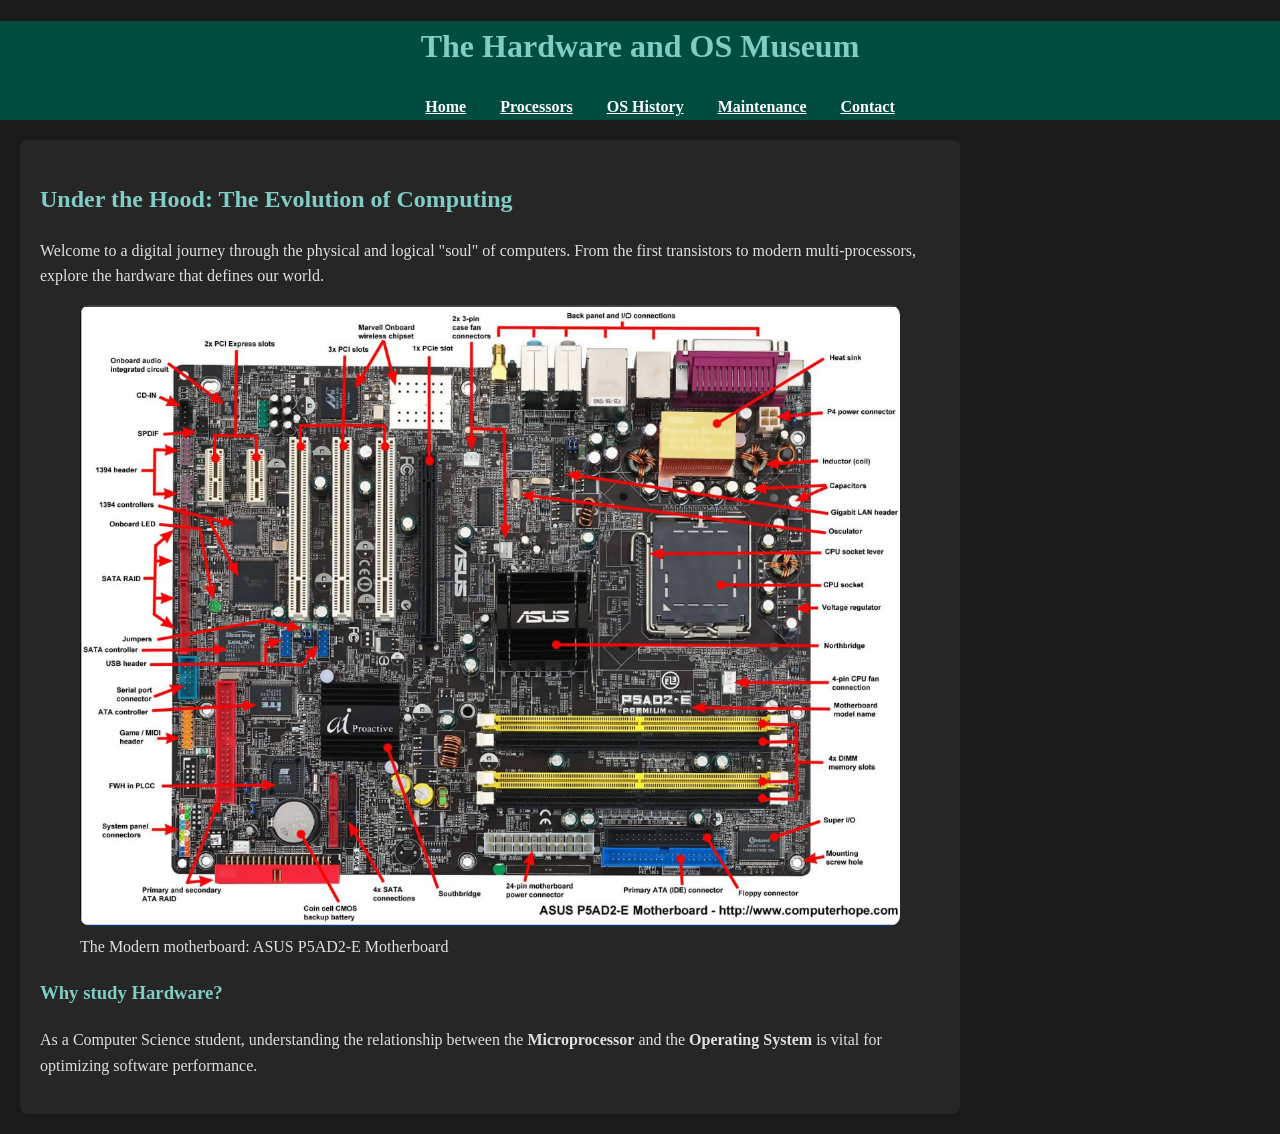
<file: Hardware OS/index.html>
<!DOCTYPE html>
<html lang="en">
<head>
    <meta charset="UTF-8">
    <meta name="viewport" content="width=device-width, initial-scale=1.0">
    <title>The Hardware & OS</title>
    <link rel="stylesheet" href="style.css">
</head>
<body>
    <header>
        <h1>The Hardware and OS Museum</h1>
        <nav>
            <ul>
                <li><a href="index.html">Home</a></li>
                <li><a href="processors.html">Processors</a></li>
                <li><a href="OS-Histoty.html">OS History</a></li>
                <li><a href="maintenance.html">Maintenance</a></li>
                <li><a href="contact.html">Contact</a></li>
            </ul>
        </nav>
    </header>

    <main>
        <section>
            <h2>Under the Hood: The Evolution of Computing</h2>
            <p>Welcome to a digital journey through the physical and logical "soul" of computers. From the first transistors to modern multi-processors, explore the hardware that defines our world.</p>
            <figure>
                <img src="ASUS P5AD2-E Motherboard.png" alt="A high resolution image of a modern motherboard" style="width:100%; border-radius:10px;">
                <figcaption>The Modern motherboard: ASUS P5AD2-E Motherboard</figcaption>
            </figure>
        </section>
        <section id="introduction">
            <h3>Why study Hardware?</h3>
            <p>As a Computer Science student, understanding the relationship between the <b>Microprocessor</b> and the <b>Operating System</b> is vital for optimizing software performance.</p>
        </section>
    </main>
    
</body>
</html>
</file>
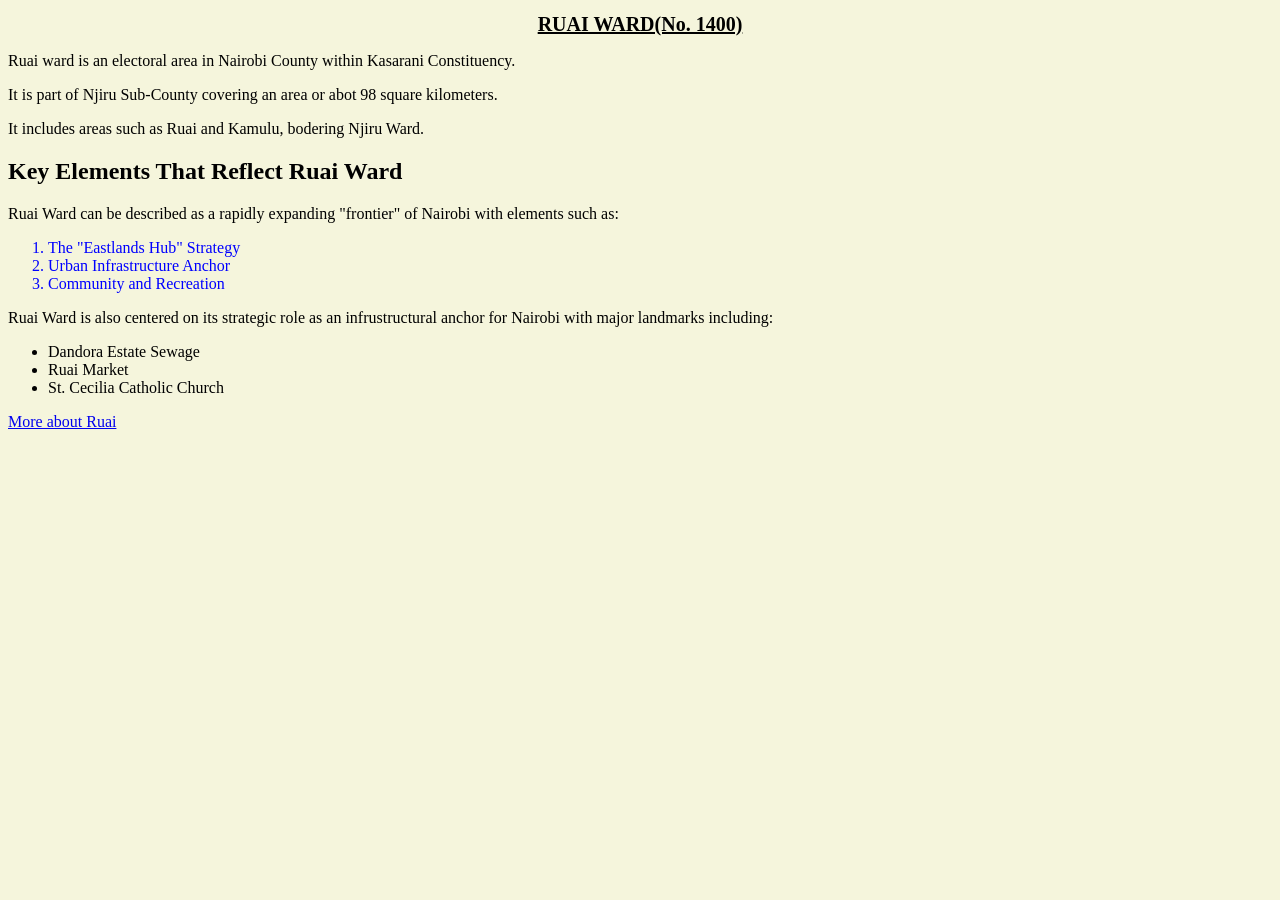
<file: Home.html>
<!DOCTYPE html>
<html lang="en">
<head>
    <meta charset="UTF-8">
    <meta name="viewport" content="width=device-width, initial-scale=1.0">
    <title>Ruai Ward</title>
</head>
<body style="background-color:beige">
    <h1 style = "font-size:20px"><center><u>RUAI WARD(No. 1400)</u></center></h1>
    <p>Ruai ward is an electoral area in Nairobi County within Kasarani Constituency.</p>
    <p>It is part of Njiru Sub-County covering an area or abot 98 square kilometers.</p>
    <p>It includes areas such as Ruai and Kamulu, bodering Njiru Ward.</p>

    <h2>Key Elements That Reflect Ruai Ward</h2>
    <p>Ruai Ward can be described as a rapidly expanding "frontier" of Nairobi with elements such as:</p>
    <ol type="1" style = "color:blue">
        <li>The "Eastlands Hub" Strategy</li>
        <li>Urban Infrastructure Anchor</li>
        <li>Community and Recreation</li>
    </ol>
    <p>Ruai Ward is also centered on its strategic role as an infrustructural anchor for Nairobi with major landmarks including:</p>
    <ul>
        <li>Dandora Estate Sewage</li>
        <li>Ruai Market</li>
        <li>St. Cecilia Catholic Church</li>
    </ul>

    <a href="Home2.html" target="_blank">More about Ruai</a>  
</html>
</file>
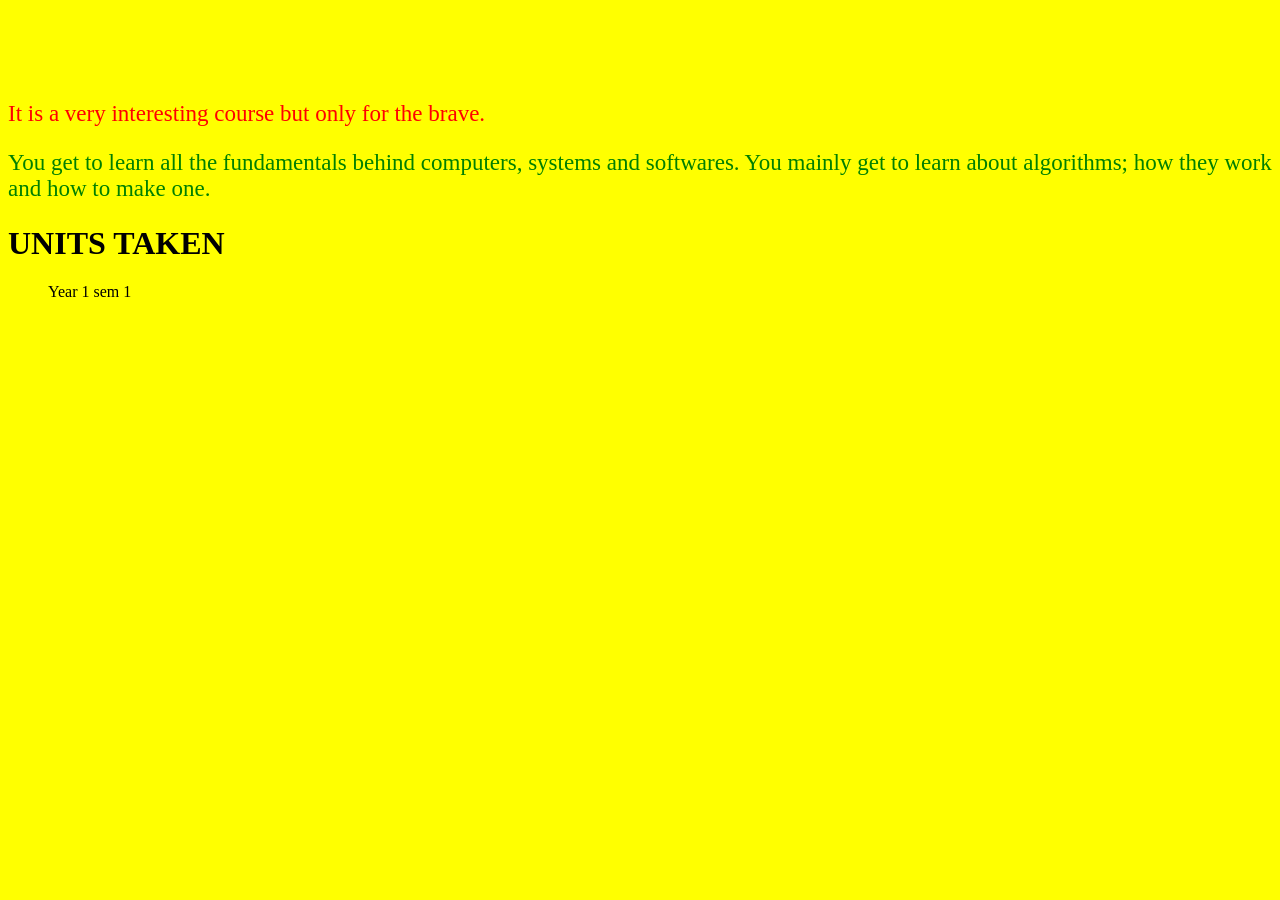
<file: Inline.html>
<!DOCTYPE html>
<html lang="en">
<head>
    <meta charset="UTF-8">
    <meta name="viewport" content="width=device-width, initial-scale=1.0">
    <title>Document</title>
    <style type="text/css">
        p {
            font-size: 23px;
        }
        body{background-color: yellow}
        
    </style>

</head>
<body>
    <h1 style=" color:yellow; font-size:40px">COMPUTER SCIENCE  </h1>
    
    <p style="color:red;">It is a very interesting course but only for the brave. </p>
    <p style='color:green'>You get to learn all the fundamentals behind computers, systems and softwares. You mainly get to learn about algorithms; how they work and how to make one.</p>
    <h1>UNITS TAKEN</h1>
    <ol>
        Year 1 sem 1
        <ul>
            
        </ul>

    </ol>
</body>
</html>
</file>
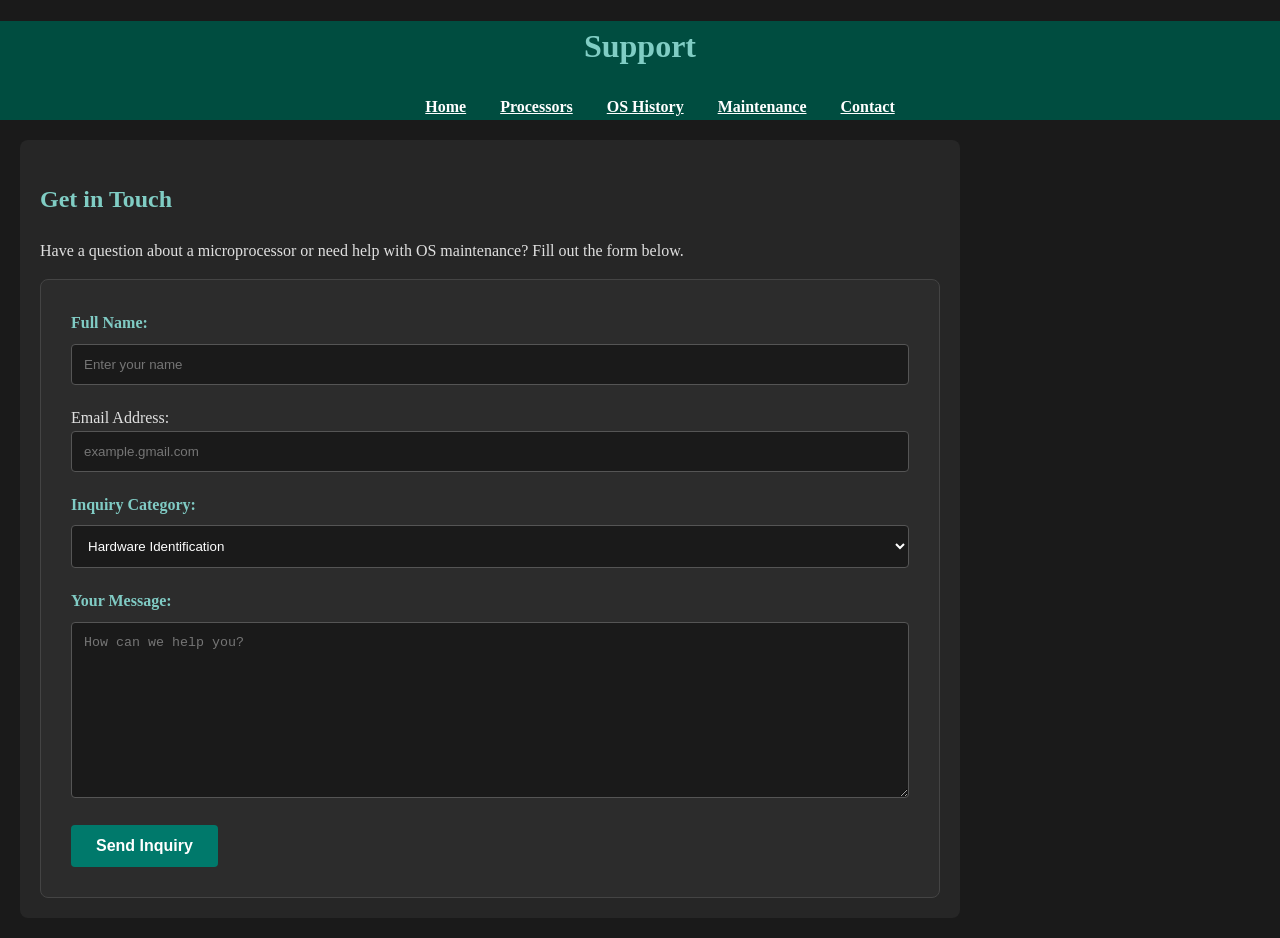
<file: Hardware OS/contact.html>
<!DOCTYPE html>
<html lang="en">
<head>
    <meta charset="UTF-8">
    <meta name="viewport" content="width=device-width, initial-scale=1.0">
    <title>Contact & Support</title>
    <link rel="stylesheet" href="style.css">
</head>
<body>
    <header>
        <h1>Support</h1>
        <nav>
            <ul>
                <li><a href="index.html">Home</a></li>
                <li><a href="processors.html">Processors</a></li>
                <li><a href="OS-Histoty.html">OS History</a></li>
                <li><a href="maintenance.html">Maintenance</a></li>
                <li><a href="contact.html">Contact</a></li>
            </ul>
        </nav>
    </header>

    <main>
        <section>
            <h2>Get in Touch</h2>
            <p>Have a question about a microprocessor or need help with OS maintenance? Fill out the form below.</p>

            <form action="#" method="post" id="support_form">
                <div class="form-group">
                     <label for="name">Full Name:</label>
                     <input type="text" id="name" name="user_name" placeholder="Enter your name" required>
                </div>

                <div class="form-group">
                     <ladel for="email">Email Address:</ladel>
                     <input type="text" id="email" name="user_email" placeholder="example.gmail.com" required>
                </div>

                <div class="form-group">
                     <label for="category">Inquiry Category:</label>
                     <select id="category" name="inquiry_type">
                        <option value="hardware">Hardware Identification</option>
                        <option value="OS">OS Troubleshooting</option>
                        <option value="info">General Info</option>
                     </select>
                </div>

                <div class="form-group">
                     <label for="message">Your Message:</label>
                     <textarea id="message" name="user_message" rows="10" placeholder="How can we help you?"></textarea>
                </div>

                     <button type="submit">Send Inquiry</button>
            </form>
        </section>
    </main>
    
</body>
</html>
</file>
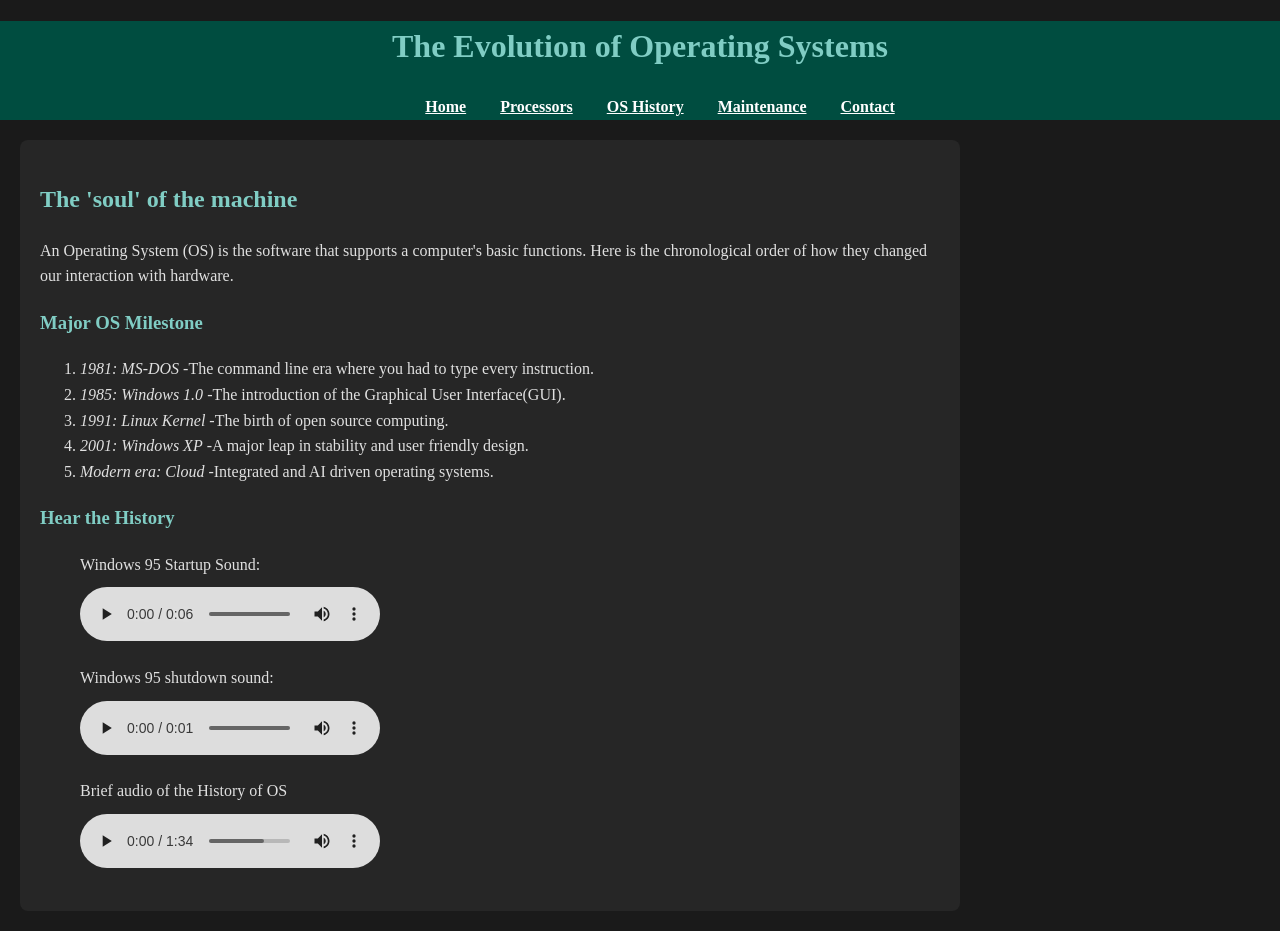
<file: Hardware OS/OS-Histoty.html>
<!DOCTYPE html>
<html lang="en">
<head>
    <meta charset="UTF-8">
    <meta name="viewport" content="width=device-width, initial-scale=1.0">
    <title>OS History</title>
    <link rel="stylesheet" href="style.css">
</head>
<body>
    <header>
        <h1>The Evolution of Operating Systems</h1>
        <nav>
            <ul>
                <li><a href="index.html">Home</a></li>
                <li><a href="processors.html">Processors</a></li>
                <li><a href="OS-Histoty.html">OS History</a></li>
                <li><a href="maintenance.html">Maintenance</a></li>
                <li><a href="contact.html">Contact</a></li>
            </ul>
        </nav>
    </header>

    <main>
        <section>
            <h2>The 'soul' of the machine</h2>
            <p>An Operating System (OS) is the software that supports a computer's basic functions. Here is the chronological order of how they changed our interaction with hardware.</p>
            
            <h3>Major OS Milestone</h3>
            <ol>
                <li><em>1981: MS-DOS</em> -The command line era where you had to type every instruction.</li>
                <li><em>1985: Windows 1.0</em> -The introduction of the Graphical User Interface(GUI).</li>
                <li><em>1991: Linux Kernel</em> -The birth of open source computing.</li>
                <li><em>2001: Windows XP</em> -A major leap in stability and user friendly design.</li>
                <li><em>Modern era: Cloud</em> -Integrated and AI driven operating systems.</li>
            </ol>
        </section>
        <section id="OS-audio">
            <h3>Hear the History</h3>
            
            <figure>
                <figcaption>Windows 95 Startup Sound:</figcaption>
                <audio controls>
                    <source src="win95.mp3" type="audio/mpeg">
                    Your browser does not support the audio element.
                </audio>
            </figure>
            <figure>
                <figcaption>Windows 95 shutdown sound:</figcaption>
                <audio controls>
                    <source src="win31.mp3" type="audio/mpeg">
                    Your browser does not support the audio element.
                </audio>
            </figure>
            <figure>
                <figcaption>Brief audio of the History of OS</figcaption>
                <audio controls>
                    <source src="OS_Evolution.mp3" type="audio/mpeg">
                    Your browser does not support the audio element.
                </audio>
            </figure>
        </section>
    </main>
    
</body>
</html>
</file>
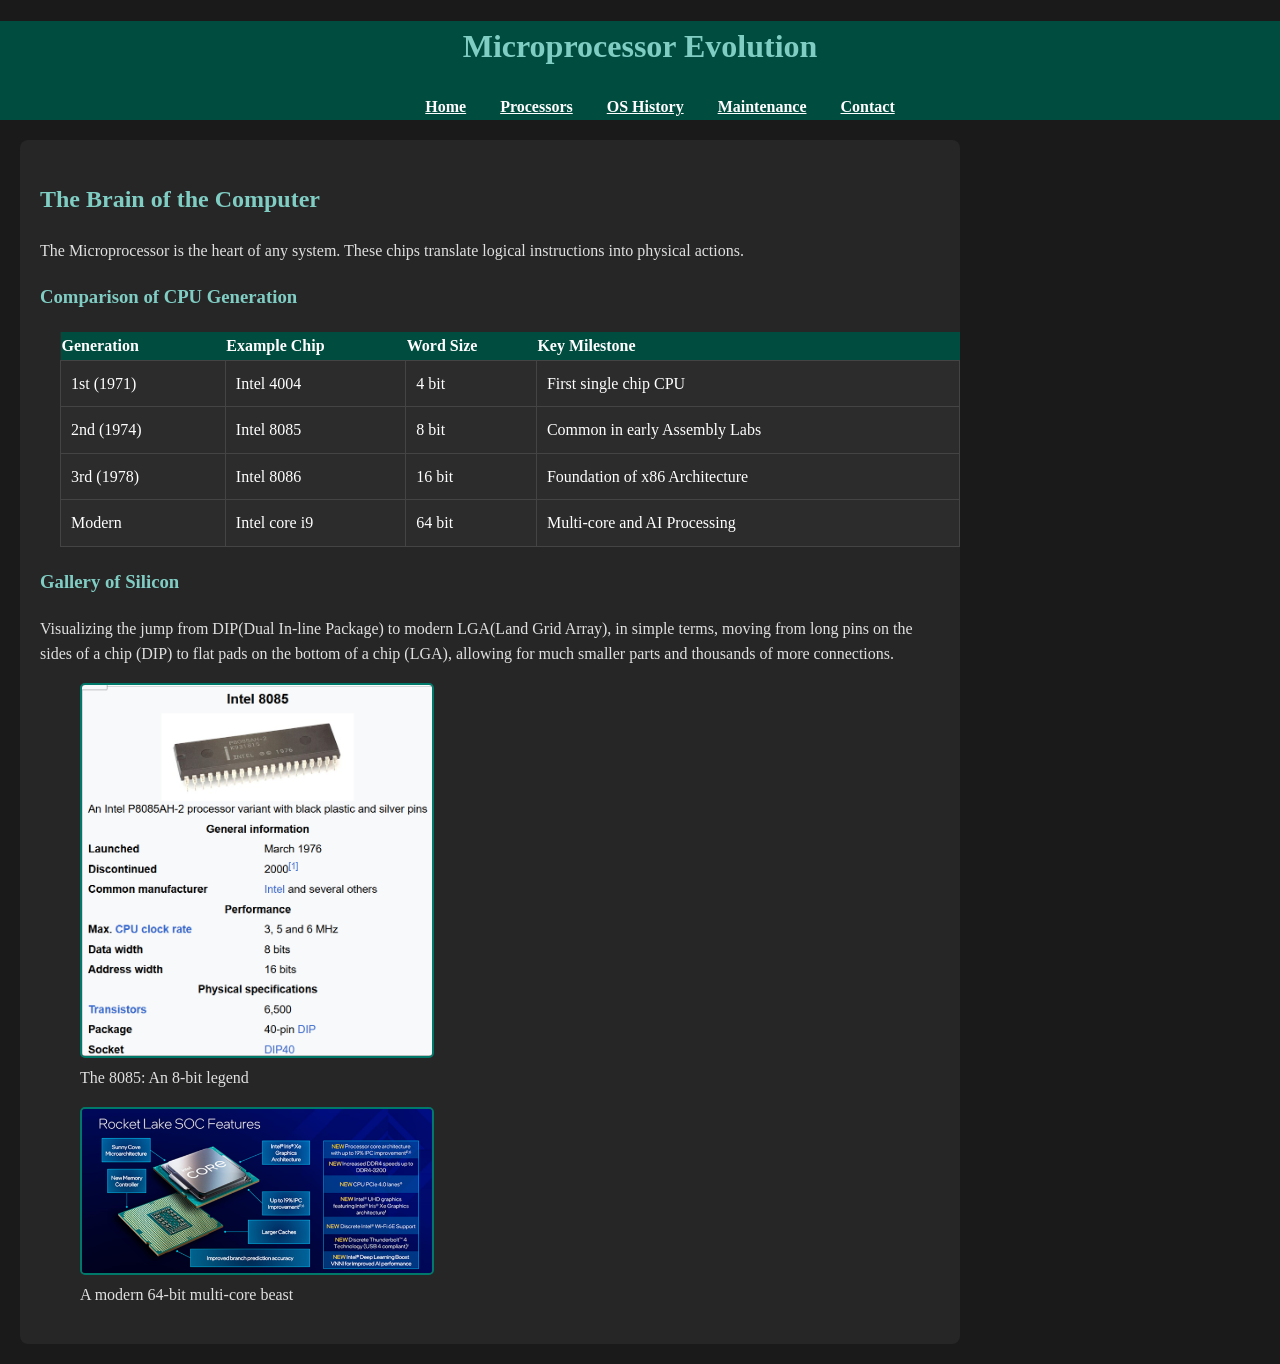
<file: Hardware OS/processors.html>
<!DOCTYPE html>
<html lang="en">
<head>
    <meta charset="UTF-8">
    <meta name="viewport" content="width=device-width, initial-scale=1.0">
    <title>Processors</title>
    <link rel="stylesheet" href="style.css">
</head>
<body>
    <header>
        <h1>Microprocessor Evolution</h1>
        <nav>
            <ul>
                <li><a href="index.html">Home</a></li>
                <li><a href="processors.html">Processors</a></li>
                <li><a href="OS-Histoty.html">OS History</a></li>
                <li><a href="maintenance.html">Maintenance</a></li>
                <li><a href="contact.html">Contact</a></li>
            </ul>
        </nav>
    </header>

    <main>
        <section>
            <h2>The Brain of the Computer</h2>
            <p>The Microprocessor is the heart of any system. These chips translate logical instructions into physical actions.</p>

            <h3>Comparison of CPU Generation</h3>
            <table>
                <thead>
                    <tr>
                        <th>Generation</th>
                        <th>Example Chip</th>
                        <th>Word Size</th>
                        <th>Key Milestone</th>
                    </tr>
                </thead>
                <tbody>
                    <tr>
                        <td>1st (1971)</td>
                        <td>Intel 4004</td>
                        <td>4 bit</td>
                        <td>First single chip CPU</td>
                    </tr>
                    <tr>
                        <td>2nd (1974)</td>
                        <td>Intel 8085</td>
                        <td>8 bit</td>
                        <td>Common in early Assembly Labs</td>
                    </tr>
                    <tr>
                        <td>3rd (1978)</td>
                        <td>Intel 8086</td>
                        <td>16 bit</td>
                        <td>Foundation of x86 Architecture</td>
                    </tr>
                    <tr>
                        <td>Modern</td>
                        <td>Intel core i9</td>
                        <td>64 bit</td>
                        <td>Multi-core and AI Processing</td>
                    </tr>
                </tbody>
            </table>
        </section>

        <section>
            <h3>Gallery of Silicon</h3>
            <p>Visualizing the jump from DIP(Dual In-line Package) to modern LGA(Land Grid Array), in simple terms, moving from long pins on the sides of a chip (DIP) to flat pads on the bottom of a chip (LGA), allowing for much smaller parts and thousands of more connections.</p>
            <div class="grid">
                <figure>
                    <img src="Intel 8085.png" alt="Intel 8085 Microprocessor">
                    <figcaption>The 8085: An 8-bit legend</figcaption>
                </figure>
                <figure>
                    <img src="Intel core i9.png" alt="Intel Core i9 Processor">
                    <figcaption>A modern 64-bit multi-core beast</figcaption>
                </figure>
            </div>
        </section>
    </main>
    
</body>
</html>
</file>
<file: Hardware OS/style.css>
body{
    line-height: 1.6;
    margin: 0;
    background-color: #1a1a1a;
    color: #e0e0e0;
}

header{
    background: #004d40;
    color: white;
    text-align: center;
}

nav ul li{
    display: inline;
    margin: 0 15px;
}

nav ul li a{
    color: white;
    font-weight: bold;
}

nav ul li a:hover{
    color: #80cbc4;
}

main{
    max-width: 900px;
    margin: 20px;
    padding: 20px;
    background: #262626;
    border-radius: 8px;
}

h1, h2, h3 {
    color: #80cdc4;
}

table{
    width: 100%;
    border-collapse: collapse;
    margin: 20px;
    background-color: #2c2c2c;
    color: white;
}

table th{
    background-color: #004d40;
    text-align: left;
}

table td{
    padding: 10px;
    border: 1px solid #444;
}

table tr:hover{
    background-color: #383838;
}

.grid img {
    width: 100%;
    max-width: 350px;
    border: 2px solid #00796b;
    border-radius: 5px;
}  

audio {
    margin-top: 10px;
    filter: sepia(20%) saturate(70%) grayscale(1) contrast(99%) invert(12%);
}

#support_form {
    background-color: #2c2c2c;
    padding: 30px;
    border-radius: 8px;
    border: 1px solid #444;
}

.form-group{
    margin-bottom: 20px;
}

label{
    display: block;
    margin-bottom: 8px;
    color: #80cbc4;
    font-weight: bold;
}

input[type="text"],
input[type="email"],
select,

textarea {
    width: 100%;
    padding: 12px;
    border: 1px solid #555;
    background-color: #1a1a1a;
    color: white;
    border-radius: 4px;
    box-sizing: border-box;
}

button {
    background-color: #00796b;
    color: white;
    padding: 12px 25px;
    border: none;
    border-radius: 4px;
    cursor: pointer;
    font-size: 1rem;
    font-weight: bold;
}

button:hover {
    background-color: #004d40;
}
</file>
